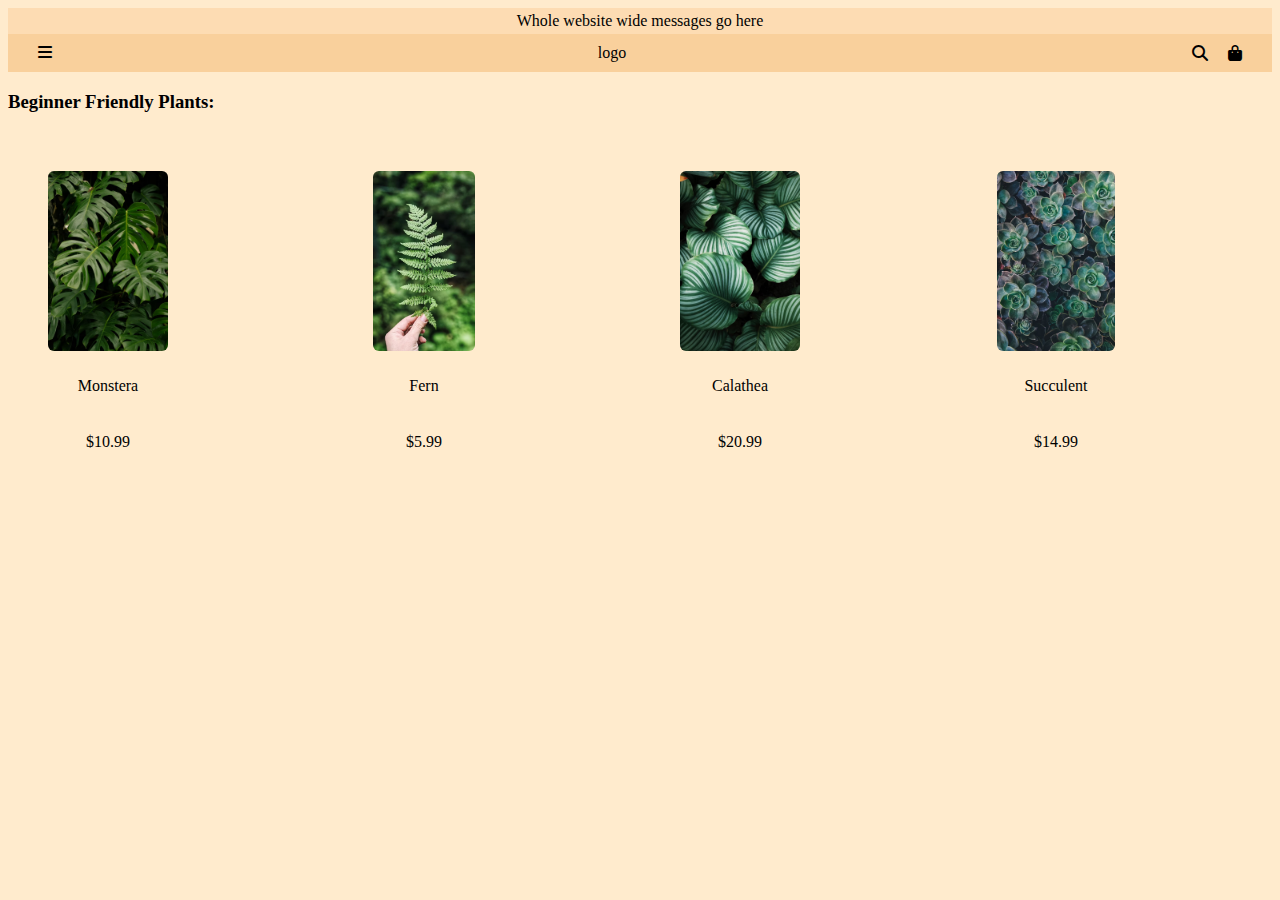
<file: index.html>
<!DOCTYPE html>
<html lang="en">
<head>
    <meta charset="UTF-8">
    <meta name="viewport" content="width=device-width, initial-scale=1.0">
    <title>Plant Atelier</title>

    <!--CSS file-->
    <link rel="stylesheet" href="css/style.css">
    <link rel>

    <!--fontawesome-->
        <link rel="stylesheet" href="css/fontawesome/css/fontawesome.css">
        <link rel="stylesheet" href="css/fontawesome/css/brands.css">
        <link rel="stylesheet" href="css/fontawesome/css/regular.css">
        <link rel="stylesheet" href="css/fontawesome/css/solid.css">
</head>
<body>
    <!--top header bar with site-wide message-->
    <div class="top-message-bar">
        <div>Whole website wide messages go here</div>
    </div>

    <!--2nd header with 3 items: dropdown menu, title logo, section: search & cart icon-->
    <div class="header">
        <div class="left menu-container" onclick="toggleMenu()">
            <!--menu icon-->
            <i class="fa-solid fa-bars"></i>
            
            <div class="dropdown-menu">
                <a href="index.html">Home</a>
                <a href="#">Catalogue</a>
                <a href="contact.html">Contact</a>

                <!--add dropdown for changing currency-->
                <div class="currency-container">
                    <span class="currency-dropdown">
                        <select>
                            <option>Bangladesh (BDT)</option>
                            <option>Canada (CAD)</option>
                            <option>Thailand (THB)</option>
                        </select>
                    </span>
                </div>
            </div>
        </div>
        
        <div class="center">logo</div>
    
        <div class="right">
            <i class="fa-solid fa-magnifying-glass"></i><i class="fa-solid fa-bag-shopping"></i>
        </div>
    </div>
    
    <!--products display: 2 types: -->
    <h3>Beginner Friendly Plants:</h3>
    <div>
        <div class="products-grid js-products-grid">
        </div>
    </div>
    
    <script src="./main.js"></script>
</body>
</html>
</file>
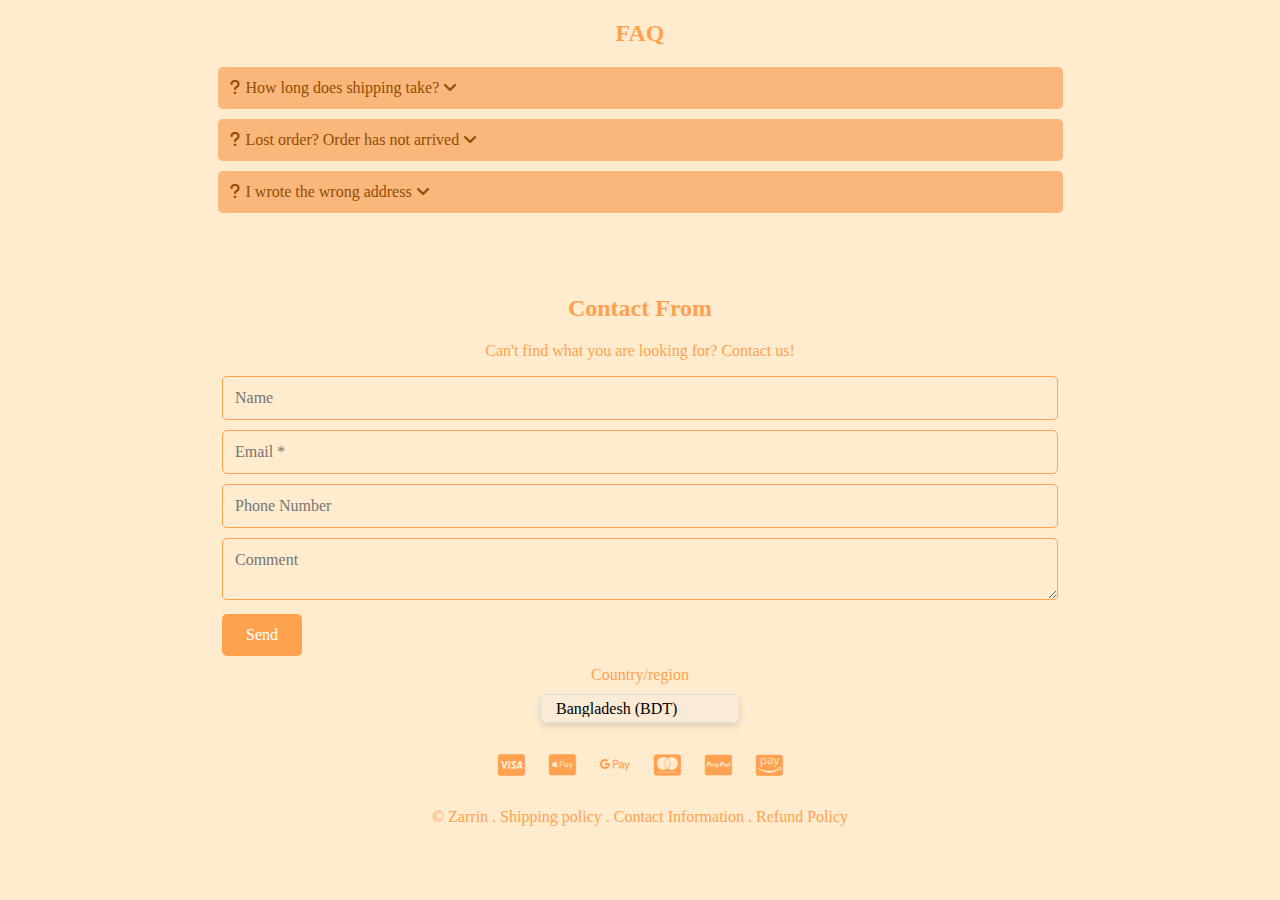
<file: contact.html>
<!DOCTYPE html>
<html lang="en">
<head>
    <meta charset="UTF-8">
    <meta name="viewport" content="width=device-width, initial-scale=1.0">
    <title>Contact</title>
    <link rel="stylesheet" href="css/style.css">
    <link rel="stylesheet" href="css/contact.css">

    <!--fontawesome-->
    <link rel="stylesheet" href="css/fontawesome/css/fontawesome.css">
    <link rel="stylesheet" href="css/fontawesome/css/brands.css">
    <link rel="stylesheet" href="css/fontawesome/css/regular.css">
    <link rel="stylesheet" href="css/fontawesome/css/solid.css">
</head>
<body>
    <!--HEADER-->
    <!--I'm gonna use a placeholder then try to make it so that js generates the header for us for every page linked to the main page (index.html)-->
    <!-- for now lets skip that : REMEMBER-->

    <!--accordion for FAQ-->
    <div class="accordion">
        <h2>FAQ</h2>
        <div class="accordion-item">
            
            <button class="accordion-button">
                <i class="fa-solid fa-question"></i>
                How long does shipping take?
                <i class="fa-solid fa-angle-down"></i> 
            </button>
            <div class="accordion-content">
                <p>Europe: 1 - 10 business days.</p>
                <p>Other international countries: 1 - 20 business days.</p>
                <p>+ 1 to 2 weeks (after confirmation) for production time.</p>
                <p>(These are just estimated time as they may vary)</p>
            </div>
        </div>

        <div class="accordion-item">
            
            <button class="accordion-button">
                <i class="fa-solid fa-question"></i>
                Lost order? Order has not arrived
                <i class="fa-solid fa-angle-down"></i> 
            </button>
            <div class="accordion-content">
                <p>If you chose Standard Shipping please note that I won't be able to help you with your order status, It will be up to the shipping carrier</p>
                <p>We are not responsible for lost or stolen packages</p>
            </div>
        </div>
        
        <div class="accordion-item">
            
            <button class="accordion-button">
                <i class="fa-solid fa-question"></i>
                I wrote the wrong address
                <i class="fa-solid fa-angle-down"></i> 
            </button>
            <div class="accordion-content">
                <p>If your order has not been fullfilled/shipped yet you are able to add items to your order and change or correct your address. Do not hesitate to contact me for this matter.</p>
                <p>After your order has been shipped: we are not responsible for lost or stolen packages. Same applies if you have written a wrong address.</p>
            </div>
        </div>
    </div>
    
    
    <!--Contact Form-->
    <div class="contact-form">
            <form action="">
                <!--Form elements-->
                <div class="form">
                    <h2>Contact From</h2>
                    <p>Can't find what you are looking for? Contact us!</p>
                </div>
                <div class="form"><input type="text" placeholder="Name"></div>
                <div class="form"><input type="text" placeholder="Email *"></div>
                <div class="form"><input type="text" placeholder="Phone Number"></div>
                <div class="form">
                    <textarea name="comment" id="" placeholder="Comment"></textarea>
                </div>
                <div class="form"><button id="submit">Send</button></div>

        </form>

        <footer>
            <div class="footer">
                <label for="" class="label">Country/region
                </label>
                <div>
                    <span class="currency-dropdown">
                        <select>
                            <option>Bangladesh (BDT)</option>
                            <option>Canada (CAD)</option>
                            <option>Thailand (THB)</option>
                        </select>
                    </span>
                </div>
                <!--div for displaying accepted payment method logos-->
                <div class="payment">
                    <i class="fa-brands fa-cc-visa"></i>
                    <i class="fa-brands fa-cc-apple-pay"></i>
                    <i class="fa-brands fa-google-pay"></i>
                    <i class="fa-brands fa-cc-mastercard"></i>
                    <i class="fa-brands fa-cc-paypal"></i>
                    <i class="fa-brands fa-cc-amazon-pay"></i>
                </div>
                <div class="credits">
                    <p>© Zarrin    .   <a href="#">Shipping policy</a>   .    <a href="#">Contact Information</a>   .     <a href="#">Refund Policy</a></p>
                </div>

            </div>
        </footer>
    </div>
</body>
</html>
</file>
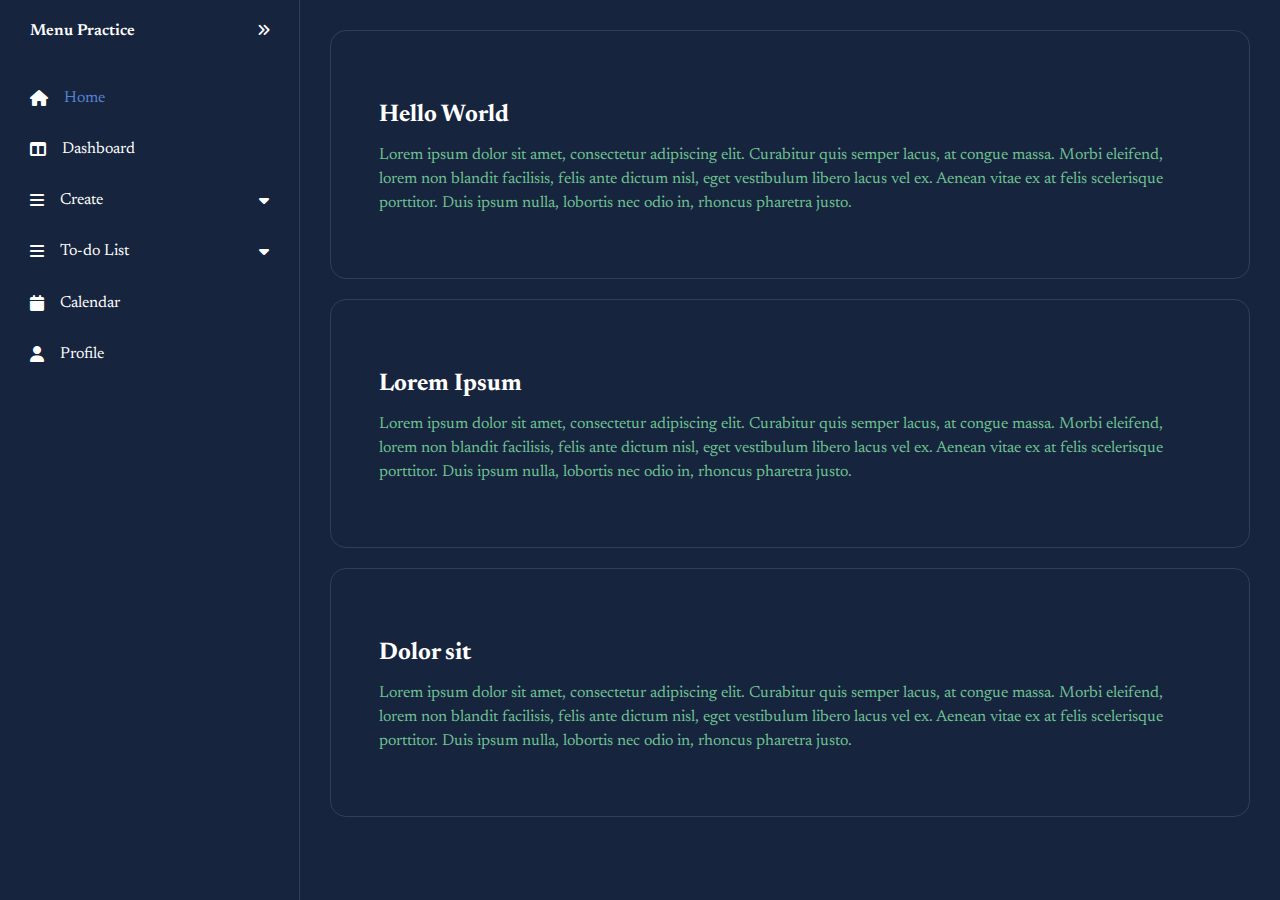
<file: menu.html>
<!DOCTYPE html>
<html lang="en">
<head>
    <meta charset="UTF-8">
    <meta name="viewport" content="width=device-width, initial-scale=1.0">
    <title>Menu</title>

    <!--fontawesome-->
    <link rel="stylesheet" href="css/fontawesome/css/fontawesome.css">
    <link rel="stylesheet" href="css/fontawesome/css/brands.css">
    <link rel="stylesheet" href="css/fontawesome/css/regular.css">
    <link rel="stylesheet" href="css/fontawesome/css/solid.css">

    <!--CSS-->
    <link rel="stylesheet" href="css/menuStyle.css">

    <!--Script-->
    <script type="text/javascript" src="menu.js" defer></script>
</head>
<body>
    <nav id="sidebar">
        <ul>
            <li>
                <span class="logo">Menu Practice</span>
                <button onclick="toggleSidebar()" id="toggle-btn">
                    <i class="fa-solid fa-angles-right"></i>
                </button>
            </li>
            <li class="active">
                <a href="menu.html">
                    <i class="fa-solid fa-house"></i>
                    <span>Home</span>
                </a>
            </li>
            <li>
                <a href="dashboard.html">
                    <i class="fa-solid fa-table-columns"></i>
                    <span>Dashboard</span>
                </a>
            </li>
            <li>
                <!--(this) returns the current html lines so this button-->
                <button onclick="toggleSubMenu(this)" class="dropdown-btn">
                    <i class="fa-solid fa-bars"></i>
                    <span>Create</span>
                    <i class="fa-solid fa-caret-down"></i>
                </button>
                <ul class="sub-menu">
                    <div>
                        <li><a href="#">Folder</a></li>
                        <li><a href="#">Document</a></li>
                        <li><a href="#">Project</a></li>
                    </div>
                </ul>
            </li>
            <li>
                <button onclick="toggleSubMenu(this)" class="dropdown-btn">
                    <i class="fa-solid fa-bars"></i>
                    <span>To-do List</span>
                    <i class="fa-solid fa-caret-down"></i>
                </button>
                <ul class="sub-menu">
                    <div>
                        <li><a href="#">Work</a></li>
                        <li><a href="#">Private</a></li>
                        <li><a href="#">Coding</a></li>
                    </div>
                </ul>
            </li>
            <li>
                <a href="calendar.html">
                    <i class="fa-solid fa-calendar"></i>
                    <span>Calendar</span>
                </a>
            </li>
            <li>
                <a href="profile.html">
                    <i class="fa-solid fa-user"></i>
                    <span>Profile</span>
                </a>
            </li>
        </ul>
    </nav>
    <main>
        <div class="container">
            <h2>Hello World</h2>
            <p>Lorem ipsum dolor sit amet, consectetur adipiscing elit. Curabitur quis semper lacus, at congue massa. Morbi eleifend, lorem non blandit facilisis, felis ante dictum nisl, eget vestibulum libero lacus vel ex. Aenean vitae ex at felis scelerisque porttitor. Duis ipsum nulla, lobortis nec odio in, rhoncus pharetra justo.</p>
        </div>

        <div class="container">
            <h2>Lorem Ipsum</h2>
            <p>Lorem ipsum dolor sit amet, consectetur adipiscing elit. Curabitur quis semper lacus, at congue massa. Morbi eleifend, lorem non blandit facilisis, felis ante dictum nisl, eget vestibulum libero lacus vel ex. Aenean vitae ex at felis scelerisque porttitor. Duis ipsum nulla, lobortis nec odio in, rhoncus pharetra justo.</p>
        </div>

        <div class="container">
            <h2>Dolor sit</h2>
            <p>Lorem ipsum dolor sit amet, consectetur adipiscing elit. Curabitur quis semper lacus, at congue massa. Morbi eleifend, lorem non blandit facilisis, felis ante dictum nisl, eget vestibulum libero lacus vel ex. Aenean vitae ex at felis scelerisque porttitor. Duis ipsum nulla, lobortis nec odio in, rhoncus pharetra justo.</p>
        </div>
    </main>
</body>
</html>
</file>
<file: css/style.css>
body{
    background-color: blanchedalmond;
}

.top-message-bar{
    background-color: rgb(253, 220, 179);

    text-align: center;
    
    padding: 4px;
}

.header{
    
    display: flex;
    justify-content: space-between;
    align-items: center;
    padding: 10px ;
    background-color: rgb(249, 208, 156);

}

.left, .center, .right{
    display: flex;
    align-items: center;
}

.right{
    justify-content: flex-end;
}

.right i {
    margin-left: 20px;
    cursor: pointer;
}

.left, .right {
    margin-left: 20px;
    margin-right: 20px;
}

.menu-container{
    position:relative; /*this element lays on top, other contents around won't adjust to make space*/
    display: inline-block;
}

.menu-container i {
    cursor: pointer;
}

.dropdown-menu{
    display: none;
    position: absolute; /*is positioned relative to the nearest ancestor, in our case menu icon*/
    top: 100%;
    left: 0;
    background-color: antiquewhite;
    border: 1px solid #ddd;
    min-width: 200px; /*width has to be atleast*/
    padding: 5px;
    z-index: 999;
    box-shadow: 0 4px 6px rgba(0, 0, 0, 0.1);
    border-radius: 6px;
}

.dropdown-menu a {
    display:block;
    padding: 5px;
    color: black;
    text-decoration: none;

}

.dropdown-menu a:hover{
    background-color: rgb(249, 228, 200);
}

.dropdown-menu.show{
    display: block;
}

select{
    appearance: none;
    appearance: none;
    -webkit-appearance: none;
    -moz-appearance: none;
    
    width: 200px;
    padding: 5px 35px 5px 15px;
    border: 1px solid #ddd;
    border-radius: 6px;
    background-color: antiquewhite;
    cursor: pointer;
    box-shadow: 0 4px 6px rgba(0, 0, 0, 0.1);

    font-family: inherit;  
    font-size: inherit;
    font-weight: inherit; 
}


/*display products in a grid*/
.products-grid {
    display: grid;
    grid-template-columns: repeat(4, 1fr);
}
/*responsive design*/
@media(max-width: 575px){
    .products-grid {
    display: grid;
    grid-template-columns: repeat(2, 1fr);
    }
}

.products-container{
    margin-top: 20px;
    display: flex;
    flex-direction: column;

    gap: 16px;
    width: 200px;
    max-width: 300px;
    
    
}

.product-image-container {
    margin-top: 20px;
    display: flex;
    justify-content: center;
    align-items: center;
    

    height: 180px;
}

.product-image {
    border-radius: 6px;
    max-width: 100%;
    max-height: 100%;
}

.product-name {
    text-align: center;
    margin-top: 10px;
    height: 40px;
}

.product-price {
    text-align: center;
    height: 20px;
    margin-bottom: 20px;

}
</file>
<file: css/contact.css>
*{
    box-sizing: border-box;
}

/*Styles for form*/
.contact-form{
    
    max-width: 900px;
    margin: 0 auto;
    padding: 2rem;
    color:  rgb(255, 162, 80);
 
}
.form h2 {
    text-align: center;
}
.form p {
    font-size: 1rem;
    text-align: center;
}

.form {
    margin-bottom: 10px;
}

.form input, .form textarea {
    font-family: inherit;
    color:  rgb(255, 162, 80);
    width: 100%;
    padding: 0.75rem;
    border: 1px solid rgb(255, 162, 80);
    border-radius: 5px;
    background-color: blanchedalmond;
    font-size: 1rem;
}

.form #submit{
    font-family: inherit;
    font-size: inherit;
    background-color:rgb(255, 162, 80);
    border: none;
    border-radius: 5px;
    padding: 0.75rem 1.5rem;
    color: white;
    cursor: pointer;
    
}
.form #submit, .form input, .form textarea{
    transition: all ease;
}

.form #submit:hover, .form input:hover, .form textarea:hover{
    border: 2px solid rgb(255, 162, 80);
    
}

.footer{
   
    text-align: center;
}
.footer .label{
    display: block;
    margin-bottom: 10px;
}

.payment{
    margin-top: 30px;
    display: block;
}
.payment i {
    margin-left: 10px;
    margin-right: 10px;
    font-size: 1.5rem;
}

.credits{
    margin-top: 30px;
}

.credits a {
    color: inherit;
    text-decoration: none;
}

/*Stypes for form*/
.accordion{
    width: 100%;
    max-width: 845px;
    margin: 20px auto;
    border-radius: 5px;
    color: rgb(143, 78, 3);
}
.accordion h2{
    text-align: center;
    color: rgb(255, 162, 80);
}
.accordion-button{
    font-size: inherit;
    font-family: inherit;
    background-color: rgb(250, 182, 123);
    text-align: left;
    border: none;
    border-radius: 5px;
    cursor: pointer;
    color: rgb(143, 78, 3);
    width: 100%;
    padding: 0.75rem;
    margin-bottom: 10px;

}
.accordion-button:hover{
    background-color:  rgb(251, 175, 108);
    text-decoration-line: underline;
}
.accordion-content{
    max-height: 0;
    overflow: hidden;
    transition: max-height 0.3s ease, padding 0.3s ease;
    background-color:  rgb(251, 175, 108);
}

.accordion-item:active .accordion-content {
    max-height: 200px;
    padding: 16px 20px;
    margin-bottom: 10px;
    border-radius: 5px;
}
</file>
<file: css/menuStyle.css>
@import url('https://fonts.googleapis.com/css2?family=Newsreader:ital,opsz,wght@0,6..72,200..800;1,6..72,200..800&display=swap');

:root{
    /*css custom properties: variables*/
    --base-clr: rgb(22, 36, 61);
    --line-clr: rgb(46, 63, 93);
    --hover-clr: rgb(40, 49, 66);
    --text-clr: rgb(255, 255, 255);
    --accent-clr: rgb(87, 130, 212);
    --secondary-text-clr: rgb(111, 194, 147);
}
*{
    /*clean starting point*/
    margin: 0;
    padding: 0;
}

html{
    font-family: Newsreader;
    line-height: 1.5rem;
}
body{
    min-height: 100vh;
    min-height: 100dvh;
    background-color: var(--base-clr);
    color: var(--text-clr);
    display: grid;
    grid-template-columns: auto 1fr; /*first column has automatic size, the next will have the rest of the space*/
}

#sidebar{
    box-sizing: border-box;
    height: 100vh;
    width: 300px;
    padding: 5px 1em;
    background-color: var(--base-clr);
    border-right: 1px solid var(--line-clr);

    position: sticky; /*we didnt choose fixed cause it overlaps and forms a section by itself*/
    top: 0;
    align-self: start;

    transition: 300ms ease-in-out;
    overflow: hidden;
    text-wrap: none;
}

#sidebar.close{
    padding: 5px;
    width: 55px;
}

#sidebar ul{
    list-style: none;
}

#sidebar > ul > li:first-child{
    display: flex;
    justify-content: flex-end;
    margin-bottom: 16px;
    .logo{
        font-weight: 600;
    }
}

#sidebar ul li.active a{
    color: var(--accent-clr);
}

#sidebar a, #sidebar .dropdown-btn, #sidebar .logo{
    border-radius: .5em;
    padding: .85em;
    text-decoration: none;
    color: var(--text-clr);
    display: flex;
    align-items: center;
    gap: 1em;
}

.dropdown-btn{
    width: 100%;
    text-align: left;
    background: none;
    border: none;
    font: inherit;
    cursor: pointer;
}

main{
    padding: min(30px, 7%);
}

main p{
    color: var(--secondary-text-clr);
    margin-top: 5px;
    margin-bottom: 15px;
}

.container {
    border: 1px solid var(--line-clr);
    border-radius: 1em;
    margin-bottom: 20px;
    padding: min(3em, 15%);

    h2, p{
        margin-top: 1em;
    }
}

#sidebar i {
    flex-shrink: 0;
    color: var(--text-clr);
}

#sidebar a span, #sidebar .dropdown-btn span{
    flex-grow: 1;
}

#sidebar a:hover, #sidebar .dropdown-btn:hover{
    background-color: var(--hover-clr) ;
}

#sidebar .sub-menu{
    /*overflow: hidden;
    height: 0px;*/
    display: grid;
    grid-template-rows: 0fr;
    transition: 300ms ease-in-out;

    >div{
        overflow: hidden;
    }
}

#sidebar .sub-menu.show{
    grid-template-rows: 1fr;
}

/*transition helps us actually see the rotation of the down arrow*/
.dropdown-btn i{
    transition: 200ms ease;
}

/* class to rotate icons, this works for all the icons at the end/rightmost*/
.rotate i:last-child{ 
    rotate: 180deg;
}

/*2em indent for the sub menu*/
#sidebar .sub-menu a{
    padding-left: 2em;
}

#toggle-btn{
    margin-left: auto;
    padding: 1em;
    border: none;
    border-radius: .5em;
    background: none;
    cursor: pointer;

    i{
        transition: rotate 150ms ease;
        
    }
}


#toggle-btn:hover{
    background-color: var(--hover-clr);
}
</file>
<file: css/fontawesome/css/brands.css>
/*!
 * Font Awesome Free 6.7.2 by @fontawesome - https://fontawesome.com
 * License - https://fontawesome.com/license/free (Icons: CC BY 4.0, Fonts: SIL OFL 1.1, Code: MIT License)
 * Copyright 2024 Fonticons, Inc.
 */
:root, :host {
  --fa-style-family-brands: 'Font Awesome 6 Brands';
  --fa-font-brands: normal 400 1em/1 'Font Awesome 6 Brands'; }

@font-face {
  font-family: 'Font Awesome 6 Brands';
  font-style: normal;
  font-weight: 400;
  font-display: block;
  src: url("../webfonts/fa-brands-400.woff2") format("woff2"), url("../webfonts/fa-brands-400.ttf") format("truetype"); }

.fab,
.fa-brands {
  font-weight: 400; }

.fa-monero {
  --fa: "\f3d0"; }

.fa-hooli {
  --fa: "\f427"; }

.fa-yelp {
  --fa: "\f1e9"; }

.fa-cc-visa {
  --fa: "\f1f0"; }

.fa-lastfm {
  --fa: "\f202"; }

.fa-shopware {
  --fa: "\f5b5"; }

.fa-creative-commons-nc {
  --fa: "\f4e8"; }

.fa-aws {
  --fa: "\f375"; }

.fa-redhat {
  --fa: "\f7bc"; }

.fa-yoast {
  --fa: "\f2b1"; }

.fa-cloudflare {
  --fa: "\e07d"; }

.fa-ups {
  --fa: "\f7e0"; }

.fa-pixiv {
  --fa: "\e640"; }

.fa-wpexplorer {
  --fa: "\f2de"; }

.fa-dyalog {
  --fa: "\f399"; }

.fa-bity {
  --fa: "\f37a"; }

.fa-stackpath {
  --fa: "\f842"; }

.fa-buysellads {
  --fa: "\f20d"; }

.fa-first-order {
  --fa: "\f2b0"; }

.fa-modx {
  --fa: "\f285"; }

.fa-guilded {
  --fa: "\e07e"; }

.fa-vnv {
  --fa: "\f40b"; }

.fa-square-js {
  --fa: "\f3b9"; }

.fa-js-square {
  --fa: "\f3b9"; }

.fa-microsoft {
  --fa: "\f3ca"; }

.fa-qq {
  --fa: "\f1d6"; }

.fa-orcid {
  --fa: "\f8d2"; }

.fa-java {
  --fa: "\f4e4"; }

.fa-invision {
  --fa: "\f7b0"; }

.fa-creative-commons-pd-alt {
  --fa: "\f4ed"; }

.fa-centercode {
  --fa: "\f380"; }

.fa-glide-g {
  --fa: "\f2a6"; }

.fa-drupal {
  --fa: "\f1a9"; }

.fa-jxl {
  --fa: "\e67b"; }

.fa-dart-lang {
  --fa: "\e693"; }

.fa-hire-a-helper {
  --fa: "\f3b0"; }

.fa-creative-commons-by {
  --fa: "\f4e7"; }

.fa-unity {
  --fa: "\e049"; }

.fa-whmcs {
  --fa: "\f40d"; }

.fa-rocketchat {
  --fa: "\f3e8"; }

.fa-vk {
  --fa: "\f189"; }

.fa-untappd {
  --fa: "\f405"; }

.fa-mailchimp {
  --fa: "\f59e"; }

.fa-css3-alt {
  --fa: "\f38b"; }

.fa-square-reddit {
  --fa: "\f1a2"; }

.fa-reddit-square {
  --fa: "\f1a2"; }

.fa-vimeo-v {
  --fa: "\f27d"; }

.fa-contao {
  --fa: "\f26d"; }

.fa-square-font-awesome {
  --fa: "\e5ad"; }

.fa-deskpro {
  --fa: "\f38f"; }

.fa-brave {
  --fa: "\e63c"; }

.fa-sistrix {
  --fa: "\f3ee"; }

.fa-square-instagram {
  --fa: "\e055"; }

.fa-instagram-square {
  --fa: "\e055"; }

.fa-battle-net {
  --fa: "\f835"; }

.fa-the-red-yeti {
  --fa: "\f69d"; }

.fa-square-hacker-news {
  --fa: "\f3af"; }

.fa-hacker-news-square {
  --fa: "\f3af"; }

.fa-edge {
  --fa: "\f282"; }

.fa-threads {
  --fa: "\e618"; }

.fa-napster {
  --fa: "\f3d2"; }

.fa-square-snapchat {
  --fa: "\f2ad"; }

.fa-snapchat-square {
  --fa: "\f2ad"; }

.fa-google-plus-g {
  --fa: "\f0d5"; }

.fa-artstation {
  --fa: "\f77a"; }

.fa-markdown {
  --fa: "\f60f"; }

.fa-sourcetree {
  --fa: "\f7d3"; }

.fa-google-plus {
  --fa: "\f2b3"; }

.fa-diaspora {
  --fa: "\f791"; }

.fa-foursquare {
  --fa: "\f180"; }

.fa-stack-overflow {
  --fa: "\f16c"; }

.fa-github-alt {
  --fa: "\f113"; }

.fa-phoenix-squadron {
  --fa: "\f511"; }

.fa-pagelines {
  --fa: "\f18c"; }

.fa-algolia {
  --fa: "\f36c"; }

.fa-red-river {
  --fa: "\f3e3"; }

.fa-creative-commons-sa {
  --fa: "\f4ef"; }

.fa-safari {
  --fa: "\f267"; }

.fa-google {
  --fa: "\f1a0"; }

.fa-square-font-awesome-stroke {
  --fa: "\f35c"; }

.fa-font-awesome-alt {
  --fa: "\f35c"; }

.fa-atlassian {
  --fa: "\f77b"; }

.fa-linkedin-in {
  --fa: "\f0e1"; }

.fa-digital-ocean {
  --fa: "\f391"; }

.fa-nimblr {
  --fa: "\f5a8"; }

.fa-chromecast {
  --fa: "\f838"; }

.fa-evernote {
  --fa: "\f839"; }

.fa-hacker-news {
  --fa: "\f1d4"; }

.fa-creative-commons-sampling {
  --fa: "\f4f0"; }

.fa-adversal {
  --fa: "\f36a"; }

.fa-creative-commons {
  --fa: "\f25e"; }

.fa-watchman-monitoring {
  --fa: "\e087"; }

.fa-fonticons {
  --fa: "\f280"; }

.fa-weixin {
  --fa: "\f1d7"; }

.fa-shirtsinbulk {
  --fa: "\f214"; }

.fa-codepen {
  --fa: "\f1cb"; }

.fa-git-alt {
  --fa: "\f841"; }

.fa-lyft {
  --fa: "\f3c3"; }

.fa-rev {
  --fa: "\f5b2"; }

.fa-windows {
  --fa: "\f17a"; }

.fa-wizards-of-the-coast {
  --fa: "\f730"; }

.fa-square-viadeo {
  --fa: "\f2aa"; }

.fa-viadeo-square {
  --fa: "\f2aa"; }

.fa-meetup {
  --fa: "\f2e0"; }

.fa-centos {
  --fa: "\f789"; }

.fa-adn {
  --fa: "\f170"; }

.fa-cloudsmith {
  --fa: "\f384"; }

.fa-opensuse {
  --fa: "\e62b"; }

.fa-pied-piper-alt {
  --fa: "\f1a8"; }

.fa-square-dribbble {
  --fa: "\f397"; }

.fa-dribbble-square {
  --fa: "\f397"; }

.fa-codiepie {
  --fa: "\f284"; }

.fa-node {
  --fa: "\f419"; }

.fa-mix {
  --fa: "\f3cb"; }

.fa-steam {
  --fa: "\f1b6"; }

.fa-cc-apple-pay {
  --fa: "\f416"; }

.fa-scribd {
  --fa: "\f28a"; }

.fa-debian {
  --fa: "\e60b"; }

.fa-openid {
  --fa: "\f19b"; }

.fa-instalod {
  --fa: "\e081"; }

.fa-files-pinwheel {
  --fa: "\e69f"; }

.fa-expeditedssl {
  --fa: "\f23e"; }

.fa-sellcast {
  --fa: "\f2da"; }

.fa-square-twitter {
  --fa: "\f081"; }

.fa-twitter-square {
  --fa: "\f081"; }

.fa-r-project {
  --fa: "\f4f7"; }

.fa-delicious {
  --fa: "\f1a5"; }

.fa-freebsd {
  --fa: "\f3a4"; }

.fa-vuejs {
  --fa: "\f41f"; }

.fa-accusoft {
  --fa: "\f369"; }

.fa-ioxhost {
  --fa: "\f208"; }

.fa-fonticons-fi {
  --fa: "\f3a2"; }

.fa-app-store {
  --fa: "\f36f"; }

.fa-cc-mastercard {
  --fa: "\f1f1"; }

.fa-itunes-note {
  --fa: "\f3b5"; }

.fa-golang {
  --fa: "\e40f"; }

.fa-kickstarter {
  --fa: "\f3bb"; }

.fa-square-kickstarter {
  --fa: "\f3bb"; }

.fa-grav {
  --fa: "\f2d6"; }

.fa-weibo {
  --fa: "\f18a"; }

.fa-uncharted {
  --fa: "\e084"; }

.fa-firstdraft {
  --fa: "\f3a1"; }

.fa-square-youtube {
  --fa: "\f431"; }

.fa-youtube-square {
  --fa: "\f431"; }

.fa-wikipedia-w {
  --fa: "\f266"; }

.fa-wpressr {
  --fa: "\f3e4"; }

.fa-rendact {
  --fa: "\f3e4"; }

.fa-angellist {
  --fa: "\f209"; }

.fa-galactic-republic {
  --fa: "\f50c"; }

.fa-nfc-directional {
  --fa: "\e530"; }

.fa-skype {
  --fa: "\f17e"; }

.fa-joget {
  --fa: "\f3b7"; }

.fa-fedora {
  --fa: "\f798"; }

.fa-stripe-s {
  --fa: "\f42a"; }

.fa-meta {
  --fa: "\e49b"; }

.fa-laravel {
  --fa: "\f3bd"; }

.fa-hotjar {
  --fa: "\f3b1"; }

.fa-bluetooth-b {
  --fa: "\f294"; }

.fa-square-letterboxd {
  --fa: "\e62e"; }

.fa-sticker-mule {
  --fa: "\f3f7"; }

.fa-creative-commons-zero {
  --fa: "\f4f3"; }

.fa-hips {
  --fa: "\f452"; }

.fa-css {
  --fa: "\e6a2"; }

.fa-behance {
  --fa: "\f1b4"; }

.fa-reddit {
  --fa: "\f1a1"; }

.fa-discord {
  --fa: "\f392"; }

.fa-chrome {
  --fa: "\f268"; }

.fa-app-store-ios {
  --fa: "\f370"; }

.fa-cc-discover {
  --fa: "\f1f2"; }

.fa-wpbeginner {
  --fa: "\f297"; }

.fa-confluence {
  --fa: "\f78d"; }

.fa-shoelace {
  --fa: "\e60c"; }

.fa-mdb {
  --fa: "\f8ca"; }

.fa-dochub {
  --fa: "\f394"; }

.fa-accessible-icon {
  --fa: "\f368"; }

.fa-ebay {
  --fa: "\f4f4"; }

.fa-amazon {
  --fa: "\f270"; }

.fa-unsplash {
  --fa: "\e07c"; }

.fa-yarn {
  --fa: "\f7e3"; }

.fa-square-steam {
  --fa: "\f1b7"; }

.fa-steam-square {
  --fa: "\f1b7"; }

.fa-500px {
  --fa: "\f26e"; }

.fa-square-vimeo {
  --fa: "\f194"; }

.fa-vimeo-square {
  --fa: "\f194"; }

.fa-asymmetrik {
  --fa: "\f372"; }

.fa-font-awesome {
  --fa: "\f2b4"; }

.fa-font-awesome-flag {
  --fa: "\f2b4"; }

.fa-font-awesome-logo-full {
  --fa: "\f2b4"; }

.fa-gratipay {
  --fa: "\f184"; }

.fa-apple {
  --fa: "\f179"; }

.fa-hive {
  --fa: "\e07f"; }

.fa-gitkraken {
  --fa: "\f3a6"; }

.fa-keybase {
  --fa: "\f4f5"; }

.fa-apple-pay {
  --fa: "\f415"; }

.fa-padlet {
  --fa: "\e4a0"; }

.fa-amazon-pay {
  --fa: "\f42c"; }

.fa-square-github {
  --fa: "\f092"; }

.fa-github-square {
  --fa: "\f092"; }

.fa-stumbleupon {
  --fa: "\f1a4"; }

.fa-fedex {
  --fa: "\f797"; }

.fa-phoenix-framework {
  --fa: "\f3dc"; }

.fa-shopify {
  --fa: "\e057"; }

.fa-neos {
  --fa: "\f612"; }

.fa-square-threads {
  --fa: "\e619"; }

.fa-hackerrank {
  --fa: "\f5f7"; }

.fa-researchgate {
  --fa: "\f4f8"; }

.fa-swift {
  --fa: "\f8e1"; }

.fa-angular {
  --fa: "\f420"; }

.fa-speakap {
  --fa: "\f3f3"; }

.fa-angrycreative {
  --fa: "\f36e"; }

.fa-y-combinator {
  --fa: "\f23b"; }

.fa-empire {
  --fa: "\f1d1"; }

.fa-envira {
  --fa: "\f299"; }

.fa-google-scholar {
  --fa: "\e63b"; }

.fa-square-gitlab {
  --fa: "\e5ae"; }

.fa-gitlab-square {
  --fa: "\e5ae"; }

.fa-studiovinari {
  --fa: "\f3f8"; }

.fa-pied-piper {
  --fa: "\f2ae"; }

.fa-wordpress {
  --fa: "\f19a"; }

.fa-product-hunt {
  --fa: "\f288"; }

.fa-firefox {
  --fa: "\f269"; }

.fa-linode {
  --fa: "\f2b8"; }

.fa-goodreads {
  --fa: "\f3a8"; }

.fa-square-odnoklassniki {
  --fa: "\f264"; }

.fa-odnoklassniki-square {
  --fa: "\f264"; }

.fa-jsfiddle {
  --fa: "\f1cc"; }

.fa-sith {
  --fa: "\f512"; }

.fa-themeisle {
  --fa: "\f2b2"; }

.fa-page4 {
  --fa: "\f3d7"; }

.fa-hashnode {
  --fa: "\e499"; }

.fa-react {
  --fa: "\f41b"; }

.fa-cc-paypal {
  --fa: "\f1f4"; }

.fa-squarespace {
  --fa: "\f5be"; }

.fa-cc-stripe {
  --fa: "\f1f5"; }

.fa-creative-commons-share {
  --fa: "\f4f2"; }

.fa-bitcoin {
  --fa: "\f379"; }

.fa-keycdn {
  --fa: "\f3ba"; }

.fa-opera {
  --fa: "\f26a"; }

.fa-itch-io {
  --fa: "\f83a"; }

.fa-umbraco {
  --fa: "\f8e8"; }

.fa-galactic-senate {
  --fa: "\f50d"; }

.fa-ubuntu {
  --fa: "\f7df"; }

.fa-draft2digital {
  --fa: "\f396"; }

.fa-stripe {
  --fa: "\f429"; }

.fa-houzz {
  --fa: "\f27c"; }

.fa-gg {
  --fa: "\f260"; }

.fa-dhl {
  --fa: "\f790"; }

.fa-square-pinterest {
  --fa: "\f0d3"; }

.fa-pinterest-square {
  --fa: "\f0d3"; }

.fa-xing {
  --fa: "\f168"; }

.fa-blackberry {
  --fa: "\f37b"; }

.fa-creative-commons-pd {
  --fa: "\f4ec"; }

.fa-playstation {
  --fa: "\f3df"; }

.fa-quinscape {
  --fa: "\f459"; }

.fa-less {
  --fa: "\f41d"; }

.fa-blogger-b {
  --fa: "\f37d"; }

.fa-opencart {
  --fa: "\f23d"; }

.fa-vine {
  --fa: "\f1ca"; }

.fa-signal-messenger {
  --fa: "\e663"; }

.fa-paypal {
  --fa: "\f1ed"; }

.fa-gitlab {
  --fa: "\f296"; }

.fa-typo3 {
  --fa: "\f42b"; }

.fa-reddit-alien {
  --fa: "\f281"; }

.fa-yahoo {
  --fa: "\f19e"; }

.fa-dailymotion {
  --fa: "\e052"; }

.fa-affiliatetheme {
  --fa: "\f36b"; }

.fa-pied-piper-pp {
  --fa: "\f1a7"; }

.fa-bootstrap {
  --fa: "\f836"; }

.fa-odnoklassniki {
  --fa: "\f263"; }

.fa-nfc-symbol {
  --fa: "\e531"; }

.fa-mintbit {
  --fa: "\e62f"; }

.fa-ethereum {
  --fa: "\f42e"; }

.fa-speaker-deck {
  --fa: "\f83c"; }

.fa-creative-commons-nc-eu {
  --fa: "\f4e9"; }

.fa-patreon {
  --fa: "\f3d9"; }

.fa-avianex {
  --fa: "\f374"; }

.fa-ello {
  --fa: "\f5f1"; }

.fa-gofore {
  --fa: "\f3a7"; }

.fa-bimobject {
  --fa: "\f378"; }

.fa-brave-reverse {
  --fa: "\e63d"; }

.fa-facebook-f {
  --fa: "\f39e"; }

.fa-square-google-plus {
  --fa: "\f0d4"; }

.fa-google-plus-square {
  --fa: "\f0d4"; }

.fa-web-awesome {
  --fa: "\e682"; }

.fa-mandalorian {
  --fa: "\f50f"; }

.fa-first-order-alt {
  --fa: "\f50a"; }

.fa-osi {
  --fa: "\f41a"; }

.fa-google-wallet {
  --fa: "\f1ee"; }

.fa-d-and-d-beyond {
  --fa: "\f6ca"; }

.fa-periscope {
  --fa: "\f3da"; }

.fa-fulcrum {
  --fa: "\f50b"; }

.fa-cloudscale {
  --fa: "\f383"; }

.fa-forumbee {
  --fa: "\f211"; }

.fa-mizuni {
  --fa: "\f3cc"; }

.fa-schlix {
  --fa: "\f3ea"; }

.fa-square-xing {
  --fa: "\f169"; }

.fa-xing-square {
  --fa: "\f169"; }

.fa-bandcamp {
  --fa: "\f2d5"; }

.fa-wpforms {
  --fa: "\f298"; }

.fa-cloudversify {
  --fa: "\f385"; }

.fa-usps {
  --fa: "\f7e1"; }

.fa-megaport {
  --fa: "\f5a3"; }

.fa-magento {
  --fa: "\f3c4"; }

.fa-spotify {
  --fa: "\f1bc"; }

.fa-optin-monster {
  --fa: "\f23c"; }

.fa-fly {
  --fa: "\f417"; }

.fa-square-bluesky {
  --fa: "\e6a3"; }

.fa-aviato {
  --fa: "\f421"; }

.fa-itunes {
  --fa: "\f3b4"; }

.fa-cuttlefish {
  --fa: "\f38c"; }

.fa-blogger {
  --fa: "\f37c"; }

.fa-flickr {
  --fa: "\f16e"; }

.fa-viber {
  --fa: "\f409"; }

.fa-soundcloud {
  --fa: "\f1be"; }

.fa-digg {
  --fa: "\f1a6"; }

.fa-tencent-weibo {
  --fa: "\f1d5"; }

.fa-letterboxd {
  --fa: "\e62d"; }

.fa-symfony {
  --fa: "\f83d"; }

.fa-maxcdn {
  --fa: "\f136"; }

.fa-etsy {
  --fa: "\f2d7"; }

.fa-facebook-messenger {
  --fa: "\f39f"; }

.fa-audible {
  --fa: "\f373"; }

.fa-think-peaks {
  --fa: "\f731"; }

.fa-bilibili {
  --fa: "\e3d9"; }

.fa-erlang {
  --fa: "\f39d"; }

.fa-x-twitter {
  --fa: "\e61b"; }

.fa-cotton-bureau {
  --fa: "\f89e"; }

.fa-dashcube {
  --fa: "\f210"; }

.fa-42-group {
  --fa: "\e080"; }

.fa-innosoft {
  --fa: "\e080"; }

.fa-stack-exchange {
  --fa: "\f18d"; }

.fa-elementor {
  --fa: "\f430"; }

.fa-square-pied-piper {
  --fa: "\e01e"; }

.fa-pied-piper-square {
  --fa: "\e01e"; }

.fa-creative-commons-nd {
  --fa: "\f4eb"; }

.fa-palfed {
  --fa: "\f3d8"; }

.fa-superpowers {
  --fa: "\f2dd"; }

.fa-resolving {
  --fa: "\f3e7"; }

.fa-xbox {
  --fa: "\f412"; }

.fa-square-web-awesome-stroke {
  --fa: "\e684"; }

.fa-searchengin {
  --fa: "\f3eb"; }

.fa-tiktok {
  --fa: "\e07b"; }

.fa-square-facebook {
  --fa: "\f082"; }

.fa-facebook-square {
  --fa: "\f082"; }

.fa-renren {
  --fa: "\f18b"; }

.fa-linux {
  --fa: "\f17c"; }

.fa-glide {
  --fa: "\f2a5"; }

.fa-linkedin {
  --fa: "\f08c"; }

.fa-hubspot {
  --fa: "\f3b2"; }

.fa-deploydog {
  --fa: "\f38e"; }

.fa-twitch {
  --fa: "\f1e8"; }

.fa-flutter {
  --fa: "\e694"; }

.fa-ravelry {
  --fa: "\f2d9"; }

.fa-mixer {
  --fa: "\e056"; }

.fa-square-lastfm {
  --fa: "\f203"; }

.fa-lastfm-square {
  --fa: "\f203"; }

.fa-vimeo {
  --fa: "\f40a"; }

.fa-mendeley {
  --fa: "\f7b3"; }

.fa-uniregistry {
  --fa: "\f404"; }

.fa-figma {
  --fa: "\f799"; }

.fa-creative-commons-remix {
  --fa: "\f4ee"; }

.fa-cc-amazon-pay {
  --fa: "\f42d"; }

.fa-dropbox {
  --fa: "\f16b"; }

.fa-instagram {
  --fa: "\f16d"; }

.fa-cmplid {
  --fa: "\e360"; }

.fa-upwork {
  --fa: "\e641"; }

.fa-facebook {
  --fa: "\f09a"; }

.fa-gripfire {
  --fa: "\f3ac"; }

.fa-jedi-order {
  --fa: "\f50e"; }

.fa-uikit {
  --fa: "\f403"; }

.fa-fort-awesome-alt {
  --fa: "\f3a3"; }

.fa-phabricator {
  --fa: "\f3db"; }

.fa-ussunnah {
  --fa: "\f407"; }

.fa-earlybirds {
  --fa: "\f39a"; }

.fa-trade-federation {
  --fa: "\f513"; }

.fa-autoprefixer {
  --fa: "\f41c"; }

.fa-whatsapp {
  --fa: "\f232"; }

.fa-square-upwork {
  --fa: "\e67c"; }

.fa-slideshare {
  --fa: "\f1e7"; }

.fa-google-play {
  --fa: "\f3ab"; }

.fa-viadeo {
  --fa: "\f2a9"; }

.fa-line {
  --fa: "\f3c0"; }

.fa-google-drive {
  --fa: "\f3aa"; }

.fa-servicestack {
  --fa: "\f3ec"; }

.fa-simplybuilt {
  --fa: "\f215"; }

.fa-bitbucket {
  --fa: "\f171"; }

.fa-imdb {
  --fa: "\f2d8"; }

.fa-deezer {
  --fa: "\e077"; }

.fa-raspberry-pi {
  --fa: "\f7bb"; }

.fa-jira {
  --fa: "\f7b1"; }

.fa-docker {
  --fa: "\f395"; }

.fa-screenpal {
  --fa: "\e570"; }

.fa-bluetooth {
  --fa: "\f293"; }

.fa-gitter {
  --fa: "\f426"; }

.fa-d-and-d {
  --fa: "\f38d"; }

.fa-microblog {
  --fa: "\e01a"; }

.fa-cc-diners-club {
  --fa: "\f24c"; }

.fa-gg-circle {
  --fa: "\f261"; }

.fa-pied-piper-hat {
  --fa: "\f4e5"; }

.fa-kickstarter-k {
  --fa: "\f3bc"; }

.fa-yandex {
  --fa: "\f413"; }

.fa-readme {
  --fa: "\f4d5"; }

.fa-html5 {
  --fa: "\f13b"; }

.fa-sellsy {
  --fa: "\f213"; }

.fa-square-web-awesome {
  --fa: "\e683"; }

.fa-sass {
  --fa: "\f41e"; }

.fa-wirsindhandwerk {
  --fa: "\e2d0"; }

.fa-wsh {
  --fa: "\e2d0"; }

.fa-buromobelexperte {
  --fa: "\f37f"; }

.fa-salesforce {
  --fa: "\f83b"; }

.fa-octopus-deploy {
  --fa: "\e082"; }

.fa-medapps {
  --fa: "\f3c6"; }

.fa-ns8 {
  --fa: "\f3d5"; }

.fa-pinterest-p {
  --fa: "\f231"; }

.fa-apper {
  --fa: "\f371"; }

.fa-fort-awesome {
  --fa: "\f286"; }

.fa-waze {
  --fa: "\f83f"; }

.fa-bluesky {
  --fa: "\e671"; }

.fa-cc-jcb {
  --fa: "\f24b"; }

.fa-snapchat {
  --fa: "\f2ab"; }

.fa-snapchat-ghost {
  --fa: "\f2ab"; }

.fa-fantasy-flight-games {
  --fa: "\f6dc"; }

.fa-rust {
  --fa: "\e07a"; }

.fa-wix {
  --fa: "\f5cf"; }

.fa-square-behance {
  --fa: "\f1b5"; }

.fa-behance-square {
  --fa: "\f1b5"; }

.fa-supple {
  --fa: "\f3f9"; }

.fa-webflow {
  --fa: "\e65c"; }

.fa-rebel {
  --fa: "\f1d0"; }

.fa-css3 {
  --fa: "\f13c"; }

.fa-staylinked {
  --fa: "\f3f5"; }

.fa-kaggle {
  --fa: "\f5fa"; }

.fa-space-awesome {
  --fa: "\e5ac"; }

.fa-deviantart {
  --fa: "\f1bd"; }

.fa-cpanel {
  --fa: "\f388"; }

.fa-goodreads-g {
  --fa: "\f3a9"; }

.fa-square-git {
  --fa: "\f1d2"; }

.fa-git-square {
  --fa: "\f1d2"; }

.fa-square-tumblr {
  --fa: "\f174"; }

.fa-tumblr-square {
  --fa: "\f174"; }

.fa-trello {
  --fa: "\f181"; }

.fa-creative-commons-nc-jp {
  --fa: "\f4ea"; }

.fa-get-pocket {
  --fa: "\f265"; }

.fa-perbyte {
  --fa: "\e083"; }

.fa-grunt {
  --fa: "\f3ad"; }

.fa-weebly {
  --fa: "\f5cc"; }

.fa-connectdevelop {
  --fa: "\f20e"; }

.fa-leanpub {
  --fa: "\f212"; }

.fa-black-tie {
  --fa: "\f27e"; }

.fa-themeco {
  --fa: "\f5c6"; }

.fa-python {
  --fa: "\f3e2"; }

.fa-android {
  --fa: "\f17b"; }

.fa-bots {
  --fa: "\e340"; }

.fa-free-code-camp {
  --fa: "\f2c5"; }

.fa-hornbill {
  --fa: "\f592"; }

.fa-js {
  --fa: "\f3b8"; }

.fa-ideal {
  --fa: "\e013"; }

.fa-git {
  --fa: "\f1d3"; }

.fa-dev {
  --fa: "\f6cc"; }

.fa-sketch {
  --fa: "\f7c6"; }

.fa-yandex-international {
  --fa: "\f414"; }

.fa-cc-amex {
  --fa: "\f1f3"; }

.fa-uber {
  --fa: "\f402"; }

.fa-github {
  --fa: "\f09b"; }

.fa-php {
  --fa: "\f457"; }

.fa-alipay {
  --fa: "\f642"; }

.fa-youtube {
  --fa: "\f167"; }

.fa-skyatlas {
  --fa: "\f216"; }

.fa-firefox-browser {
  --fa: "\e007"; }

.fa-replyd {
  --fa: "\f3e6"; }

.fa-suse {
  --fa: "\f7d6"; }

.fa-jenkins {
  --fa: "\f3b6"; }

.fa-twitter {
  --fa: "\f099"; }

.fa-rockrms {
  --fa: "\f3e9"; }

.fa-pinterest {
  --fa: "\f0d2"; }

.fa-buffer {
  --fa: "\f837"; }

.fa-npm {
  --fa: "\f3d4"; }

.fa-yammer {
  --fa: "\f840"; }

.fa-btc {
  --fa: "\f15a"; }

.fa-dribbble {
  --fa: "\f17d"; }

.fa-stumbleupon-circle {
  --fa: "\f1a3"; }

.fa-internet-explorer {
  --fa: "\f26b"; }

.fa-stubber {
  --fa: "\e5c7"; }

.fa-telegram {
  --fa: "\f2c6"; }

.fa-telegram-plane {
  --fa: "\f2c6"; }

.fa-old-republic {
  --fa: "\f510"; }

.fa-odysee {
  --fa: "\e5c6"; }

.fa-square-whatsapp {
  --fa: "\f40c"; }

.fa-whatsapp-square {
  --fa: "\f40c"; }

.fa-node-js {
  --fa: "\f3d3"; }

.fa-edge-legacy {
  --fa: "\e078"; }

.fa-slack {
  --fa: "\f198"; }

.fa-slack-hash {
  --fa: "\f198"; }

.fa-medrt {
  --fa: "\f3c8"; }

.fa-usb {
  --fa: "\f287"; }

.fa-tumblr {
  --fa: "\f173"; }

.fa-vaadin {
  --fa: "\f408"; }

.fa-quora {
  --fa: "\f2c4"; }

.fa-square-x-twitter {
  --fa: "\e61a"; }

.fa-reacteurope {
  --fa: "\f75d"; }

.fa-medium {
  --fa: "\f23a"; }

.fa-medium-m {
  --fa: "\f23a"; }

.fa-amilia {
  --fa: "\f36d"; }

.fa-mixcloud {
  --fa: "\f289"; }

.fa-flipboard {
  --fa: "\f44d"; }

.fa-viacoin {
  --fa: "\f237"; }

.fa-critical-role {
  --fa: "\f6c9"; }

.fa-sitrox {
  --fa: "\e44a"; }

.fa-discourse {
  --fa: "\f393"; }

.fa-joomla {
  --fa: "\f1aa"; }

.fa-mastodon {
  --fa: "\f4f6"; }

.fa-airbnb {
  --fa: "\f834"; }

.fa-wolf-pack-battalion {
  --fa: "\f514"; }

.fa-buy-n-large {
  --fa: "\f8a6"; }

.fa-gulp {
  --fa: "\f3ae"; }

.fa-creative-commons-sampling-plus {
  --fa: "\f4f1"; }

.fa-strava {
  --fa: "\f428"; }

.fa-ember {
  --fa: "\f423"; }

.fa-canadian-maple-leaf {
  --fa: "\f785"; }

.fa-teamspeak {
  --fa: "\f4f9"; }

.fa-pushed {
  --fa: "\f3e1"; }

.fa-wordpress-simple {
  --fa: "\f411"; }

.fa-nutritionix {
  --fa: "\f3d6"; }

.fa-wodu {
  --fa: "\e088"; }

.fa-google-pay {
  --fa: "\e079"; }

.fa-intercom {
  --fa: "\f7af"; }

.fa-zhihu {
  --fa: "\f63f"; }

.fa-korvue {
  --fa: "\f42f"; }

.fa-pix {
  --fa: "\e43a"; }

.fa-steam-symbol {
  --fa: "\f3f6"; }
</file>
<file: css/fontawesome/css/regular.css>
/*!
 * Font Awesome Free 6.7.2 by @fontawesome - https://fontawesome.com
 * License - https://fontawesome.com/license/free (Icons: CC BY 4.0, Fonts: SIL OFL 1.1, Code: MIT License)
 * Copyright 2024 Fonticons, Inc.
 */
:root, :host {
  --fa-style-family-classic: 'Font Awesome 6 Free';
  --fa-font-regular: normal 400 1em/1 'Font Awesome 6 Free'; }

@font-face {
  font-family: 'Font Awesome 6 Free';
  font-style: normal;
  font-weight: 400;
  font-display: block;
  src: url("../webfonts/fa-regular-400.woff2") format("woff2"), url("../webfonts/fa-regular-400.ttf") format("truetype"); }

.far,
.fa-regular {
  font-weight: 400; }
</file>
<file: css/fontawesome/css/solid.css>
/*!
 * Font Awesome Free 6.7.2 by @fontawesome - https://fontawesome.com
 * License - https://fontawesome.com/license/free (Icons: CC BY 4.0, Fonts: SIL OFL 1.1, Code: MIT License)
 * Copyright 2024 Fonticons, Inc.
 */
:root, :host {
  --fa-style-family-classic: 'Font Awesome 6 Free';
  --fa-font-solid: normal 900 1em/1 'Font Awesome 6 Free'; }

@font-face {
  font-family: 'Font Awesome 6 Free';
  font-style: normal;
  font-weight: 900;
  font-display: block;
  src: url("../webfonts/fa-solid-900.woff2") format("woff2"), url("../webfonts/fa-solid-900.ttf") format("truetype"); }

.fas,
.fa-solid {
  font-weight: 900; }
</file>
